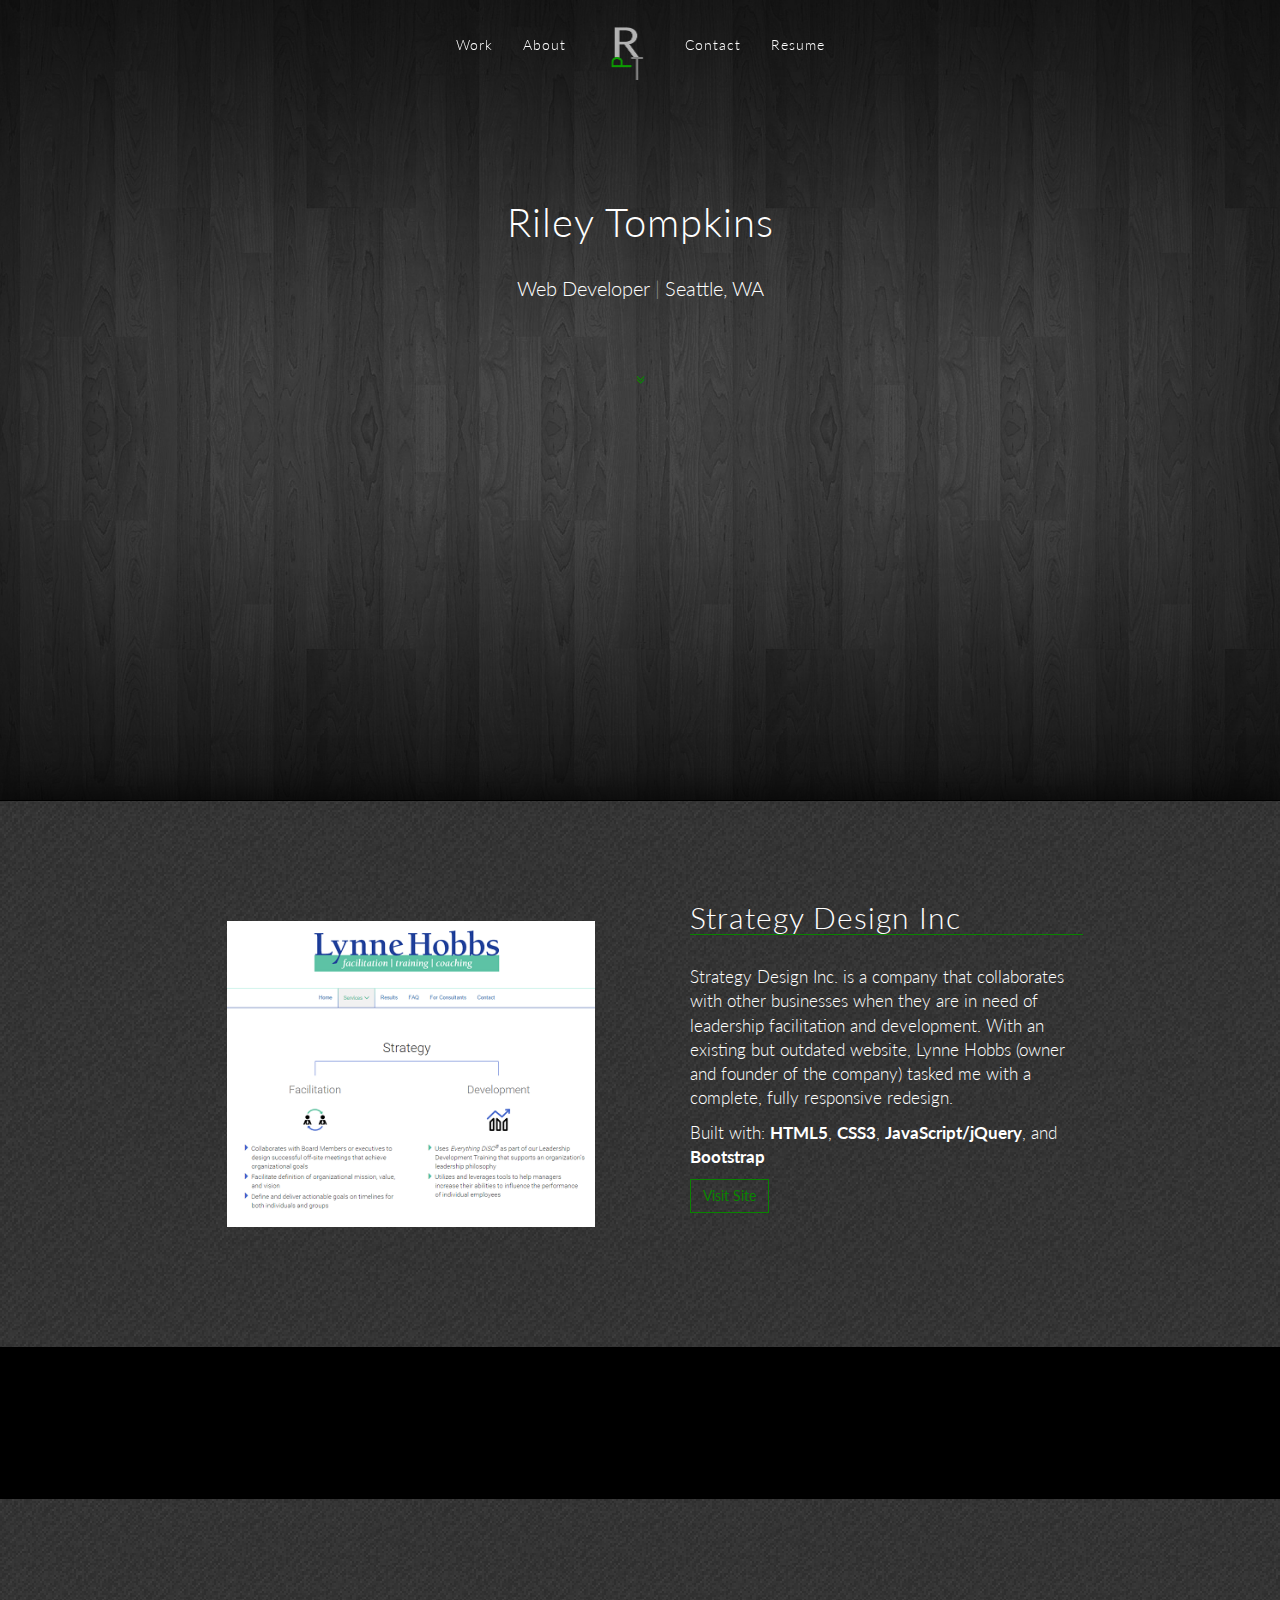
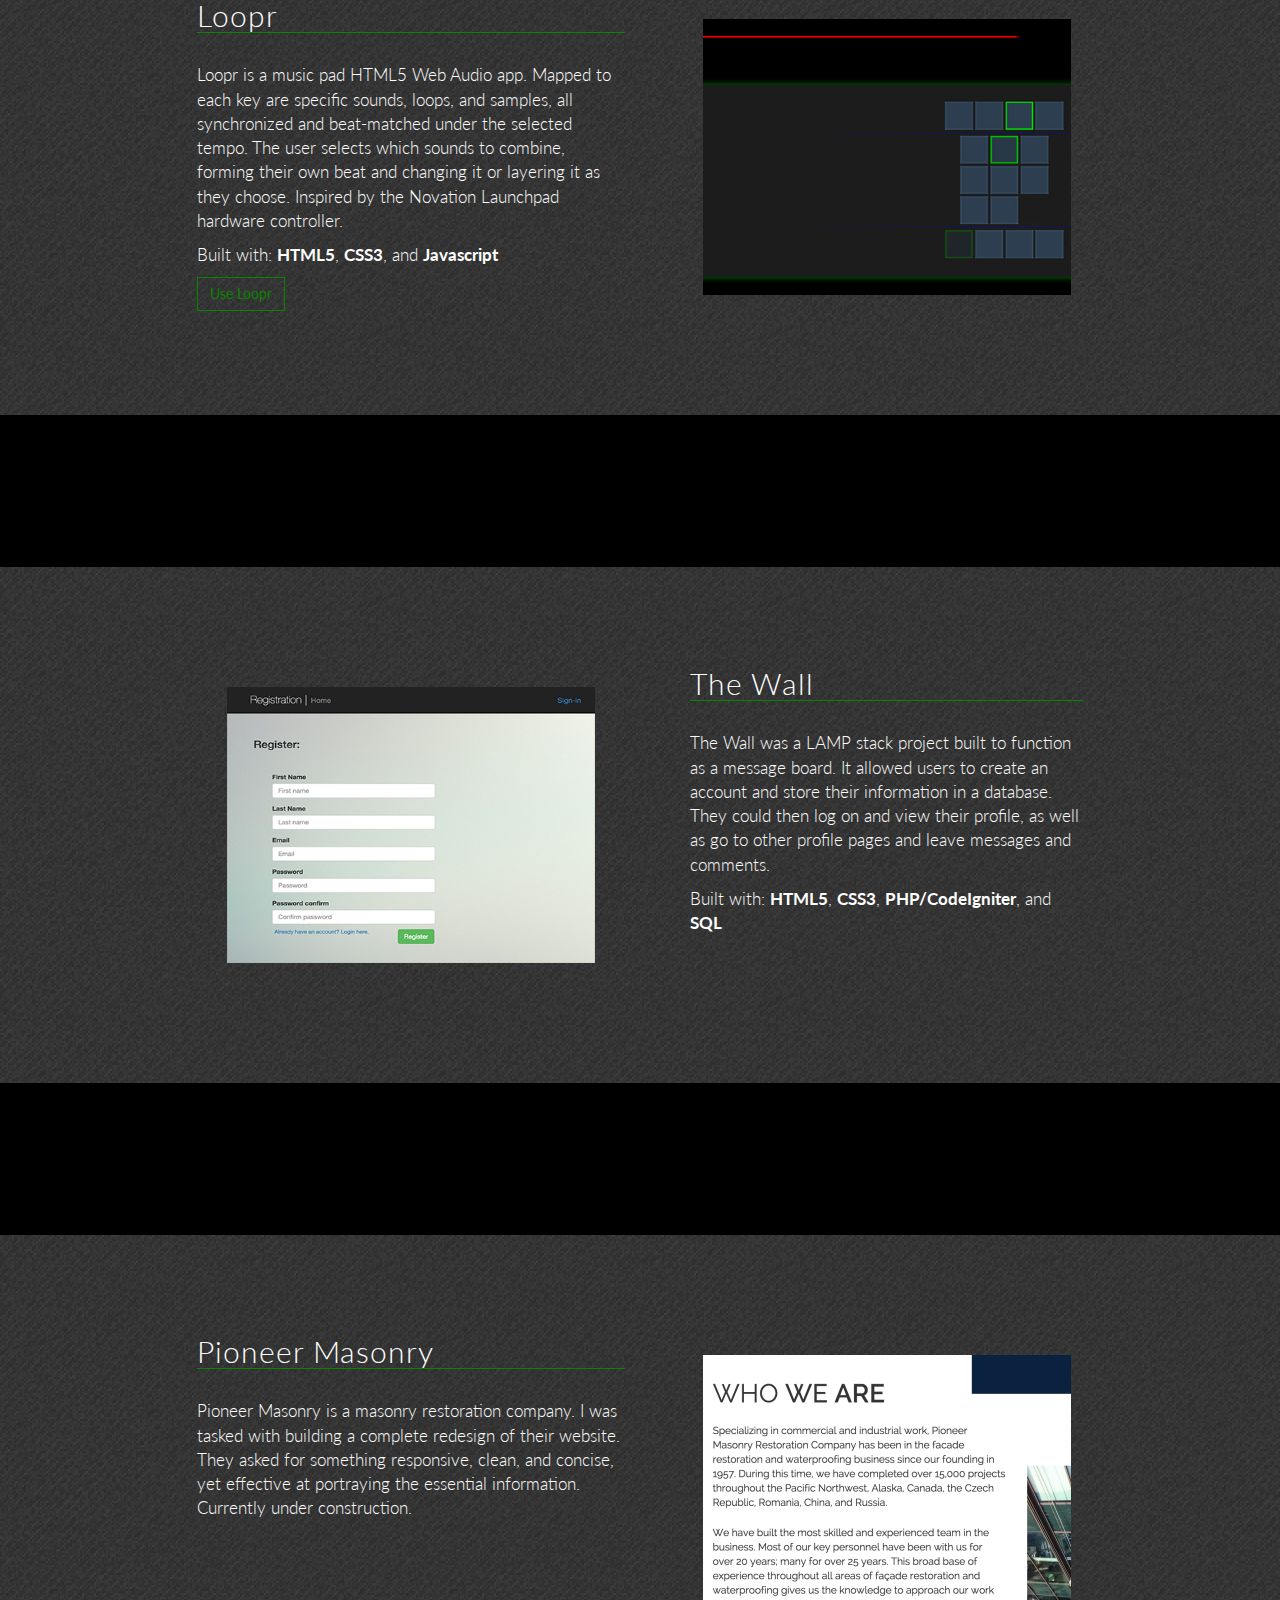
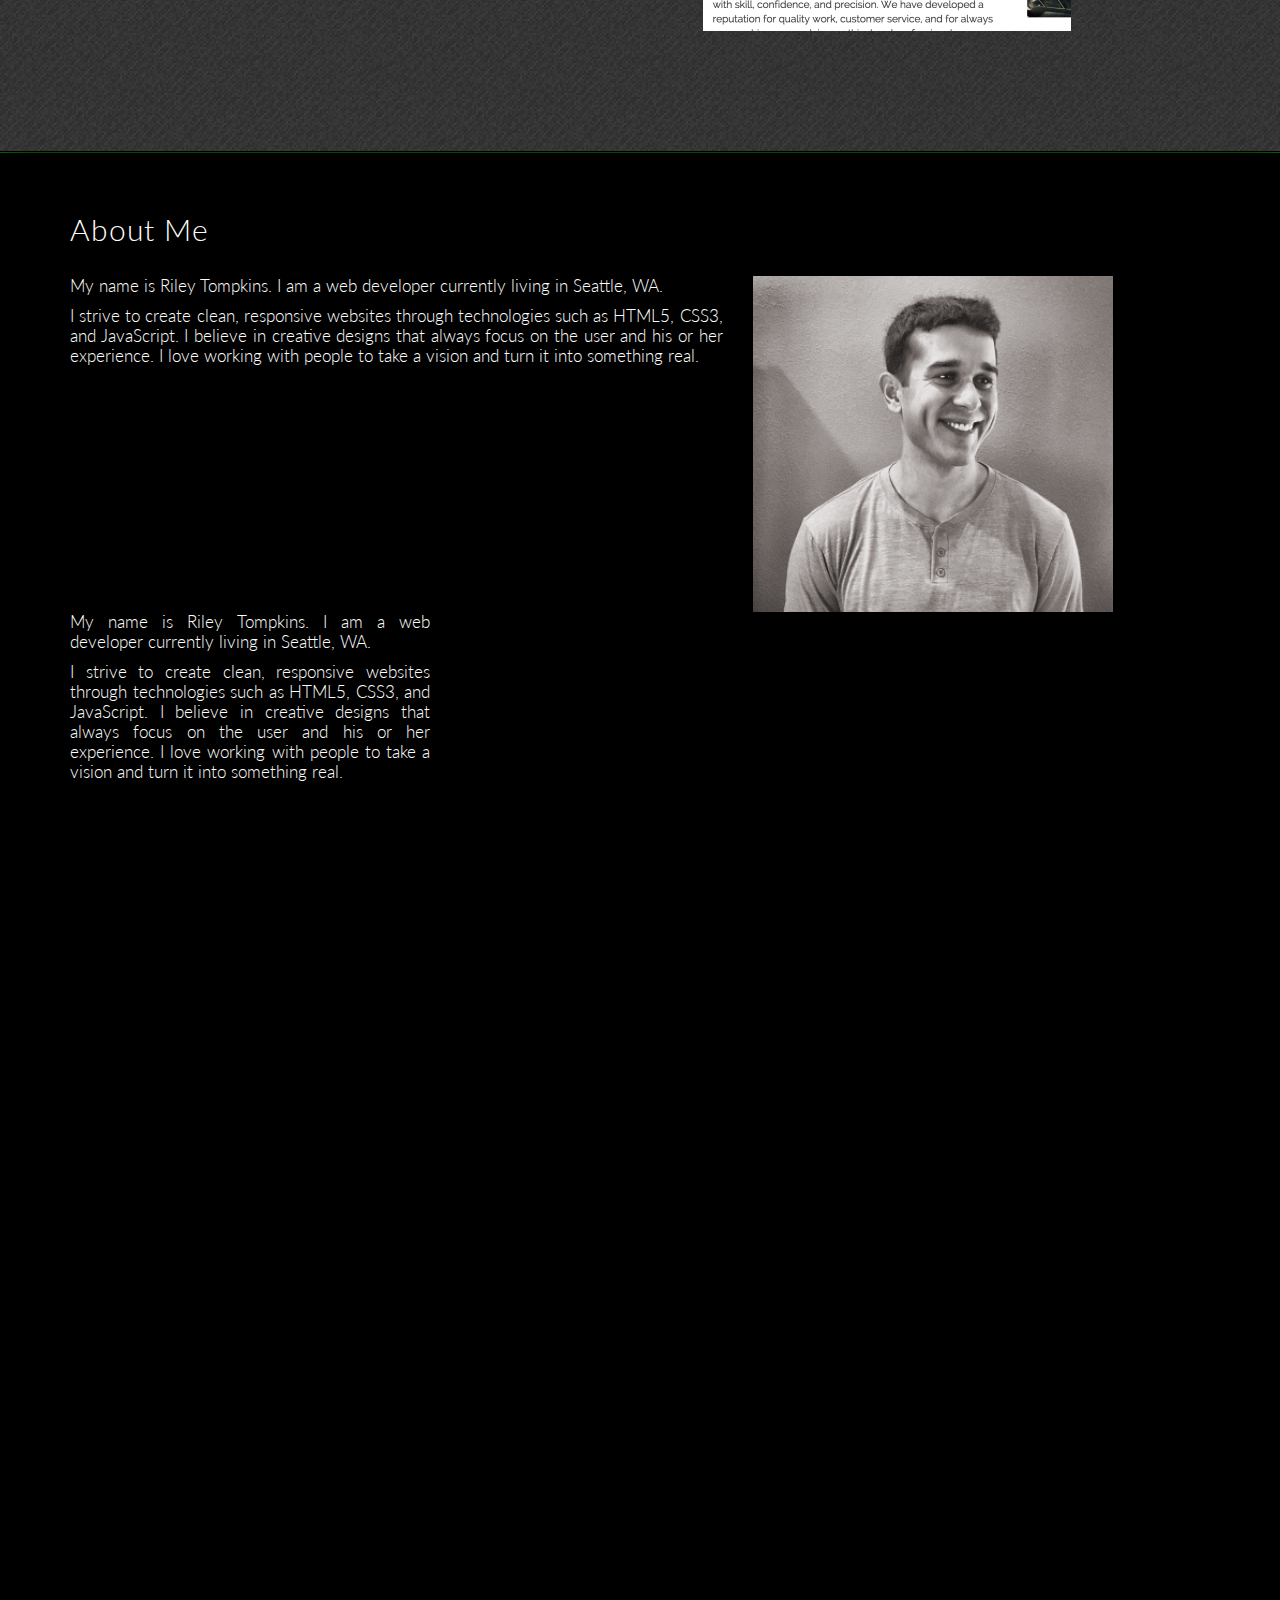
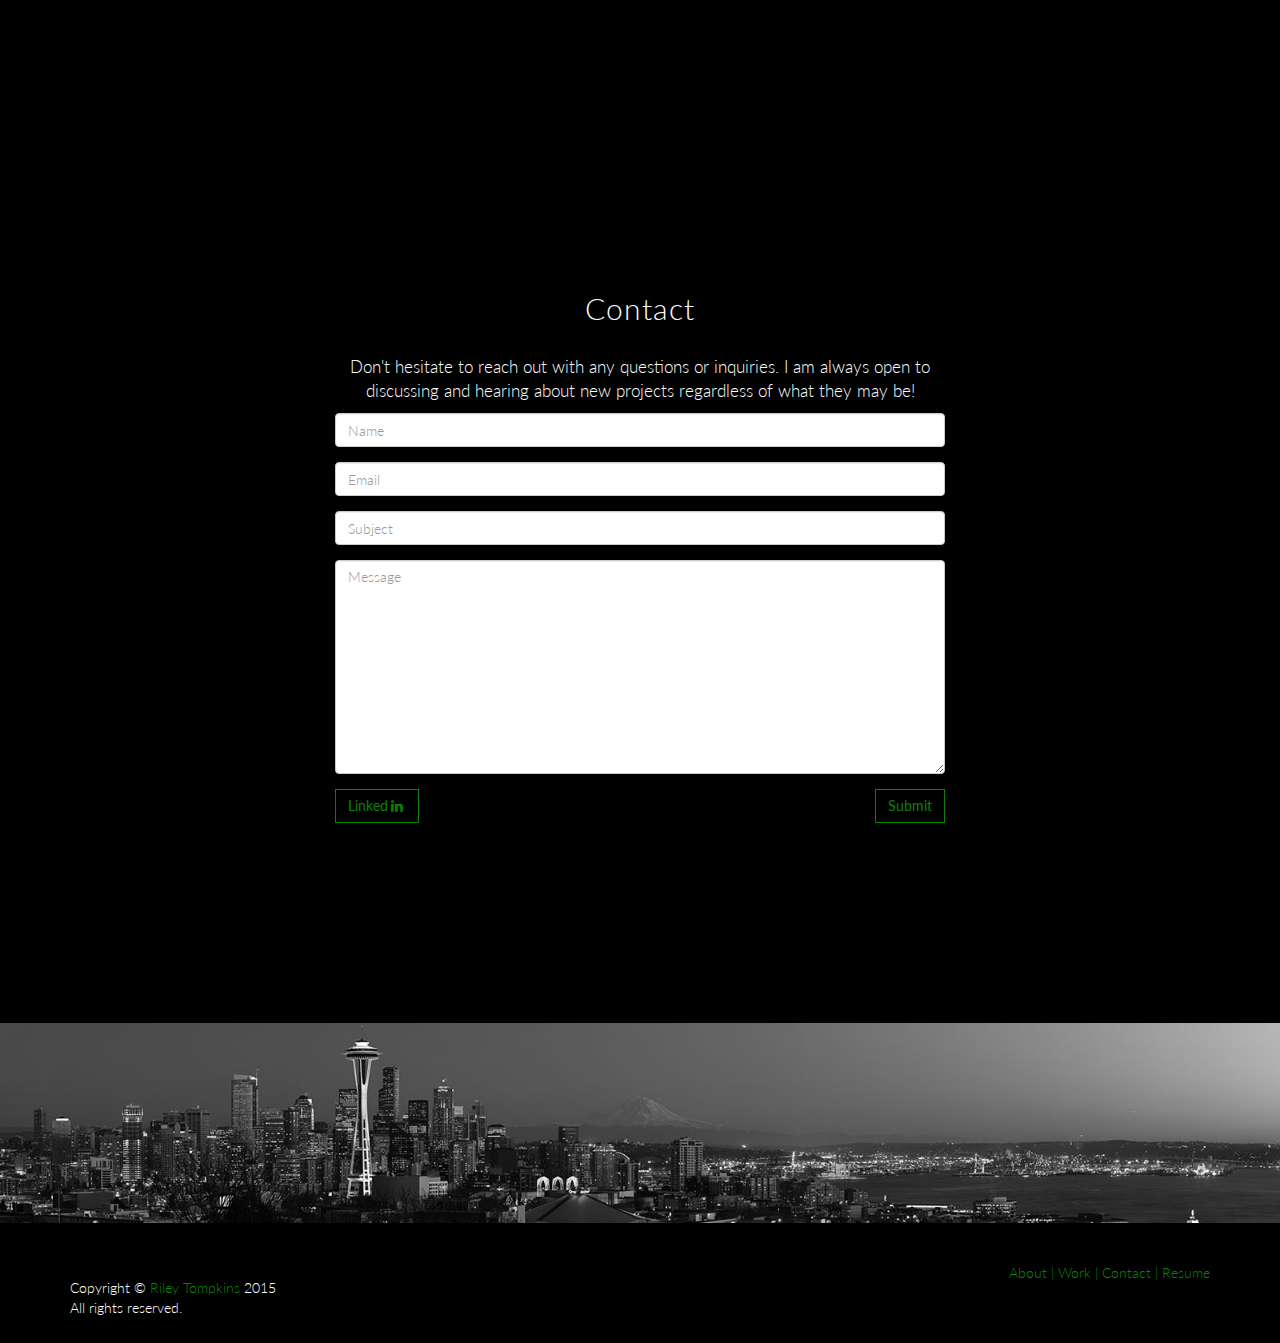
<file: index.html>
<!DOCTYPE html>
<html lang="en">
<head>
	<link href='https://fonts.googleapis.com/css?family=Lato:300,400' rel='stylesheet' type='text/css'>
	<link href='https://fonts.googleapis.com/css?family=Open+Sans+Condensed:300italic' rel='stylesheet' type='text/css'>
	<meta charset="utf-8">
	<meta http-equiv="X-UA-Compatible" content="IE=edge">
	<meta name="viewport" content="width=device-width, initial-scale=1">
	<meta name="description" content="Riley Tompkins is a freelance web designer and front end developer designing functional, responsive web sites and web applications.">
	<meta name="keywords" content="web, design, front-end, html, css, javascript, jquery, frontend, UX, bootstrap, freelance">
	<meta name="author" content="Riley Tompkins">
	<title>Riley Tompkins Portfolio</title>
	<link href="css/bootstrap.min.css" rel="stylesheet">
	<link href="css/style.css" rel="stylesheet">
	<link rel="icon" type="image/png" href="img/logo.png">
	<link href="font-awesome/css/font-awesome.min.css" rel="stylesheet" type="text/css">
	<!-- HTML5 Shim and Respond.js IE8 support of HTML5 elements and media queries -->
	<!-- WARNING: Respond.js doesn't work if you view the page via file:// -->
        <!--[if lt IE 9]>
            <script src="https://oss.maxcdn.com/libs/html5shiv/3.7.0/html5shiv.js"></script>
            <script src="https://oss.maxcdn.com/libs/respond.js/1.4.2/respond.min.js"></script>
            <![endif]-->

         </head>
         <body id="page-top" data-spy="scroll" data-target=".navbar-fixed-top">
         	<!--Navigation-->
         	<nav class="navbar navbar-custom navbar-fixed-top">
         		<div class="container">
         			<div class="navbar-header">
         				<button type="button" class="navbar-toggle" data-toggle="collapse" data-target=".navbar-main-collapse">
         					<i class="fa fa-bars"></i>
         				</button>
         				<a class="navbar-brand page-scroll" href="#page-top">
         					<img class='logo' src='img/logo.png' alt='logo' />
         				</a>
         			</div>
         			<div class="collapse navbar-collapse navbar-main-collapse">
         				<ul class="nav navbar-nav">
         					<li class="hidden">
         						<a href="#page-top"></a>
         					</li>
         					<li>
         						<a class="page-scroll" href="#work">Work</a>
         					</li>
         					<li>
         						<a class="page-scroll" href="#about">About</a>
         					</li>
         					<li>
         						<img class='logo' src='img/logo.png' alt='logo'/>
         					</li>
         					<li>
         						<a class="page-scroll" href="#contact">Contact</a>
         					</li>
         					<li>
         						<a target="_blank" href="RileyTompkinsResumeFE.pdf" title='Click to see my resume'>Resume</a>
         					</li>
         				</ul>
         			</div>
         		</div>
         	</nav>

         	<!--Header-->
         	<header class="intro">
             <div class="intro-body">
               <div class="container">
                 <div class="row">
                   <div class="col-md-8 col-md-offset-2">
                     <h1 class="brand-heading">Riley Tompkins</h1>
                     <p class="intro-text">Web Developer <span class='highlight'>|</span> Seattle, WA</p>
                     <a href="#work" class="btn btn-circle page-scroll">
                       <i class="fa fa-angle-double-down animated"></i>
                    </a>
                 </div>
              </div>
           </div>
        </div>
     </header>
     <!--Work Flaoter-->
     <div class='workTitle hide-mobile'>
       <h1>W</h1>
       <h1>O</h1>
       <h1>R</h1>
       <h1>K</h1>
    </div>
    <!--Portfolio-->
    <section id='work' class='wrapper'>
       <div class="container-fluid work">
         <div class="row projectRow">
            <div class="col-xs-12 col-sm-offset-1 col-sm-5">
             <h2 class='mobile'>Strategy Design Inc</h2>
             <a href='http://www.lynnehobbs.com'>
               <img src='img/lynnehobbs.png' class='stock-thumb center-block' alt='Loopr Audio Project'/>
            </a>
         </div>
         <div class="col-xs-12 col-sm-5 pad">
          <h2 class='hide-mobile'>Strategy Design Inc</h2>
          <p>Strategy Design Inc. is a company that collaborates with other businesses when they are in need of leadership facilitation and development. With an existing but outdated website, Lynne Hobbs (owner and founder of the company) tasked me with a complete, fully responsive redesign.</p>
          <p>Built with: <b>HTML5</b>, <b>CSS3</b>, <b>JavaScript/jQuery</b>, and <b>Bootstrap</b></p>
          <a target="_blank" href='http://www.lynnehobbs.com' class="btn btn-default">Visit Site</a>
       </div>
    </div>
 </div>
 <div class="break"></div>


 <div class="container-fluid work">
   <div class="row projectRow">
     <div class="col-xs-12 col-sm-offset-1 col-sm-5 hide-mobile">
       <h2>Loopr</h2>
       <p>Loopr is a music pad HTML5 Web Audio app. Mapped to each key are specific sounds, loops, and samples, all synchronized and beat-matched under the selected tempo. The user selects which sounds to combine, forming their own beat and changing it or layering it as they choose. Inspired by the Novation Launchpad hardware controller.</p>
       <p>Built with: <b>HTML5</b>, <b>CSS3</b>, and <b>Javascript</b></p>
       <a target="_blank" href='loopr.html' class="btn btn-default">Use Loopr</a>
    </div>
    <div class="col-xs-12 col-sm-5 pad">
       <h2 class='mobile'>Loopr</h2>
       <a href='loopr.html'>
         <img src='img/looprthumb.png' class='stock-thumb center-block img-right' alt='Loopr Audio Project'/>
      </a>
   </div>
   <div class="col-xs-12 col-sm-offset-1 col-sm-5 mobile">
    <p>Loopr is a music pad HTML5 Web Audio app. Mapped to each key are specific sounds, loops, and samples, all synchronized and beat-matched under the selected tempo. The user selects which sounds to combine, forming their own beat and changing it or layering it as they choose. Inspired by the Novation Launchpad hardware controller.</p>
    <p>Built with: <b>HTML5</b>, <b>CSS3</b>, and <b>Javascript</b></p>
    <a target="_blank" href='loopr.html' class="btn btn-default">Use Loopr</a>

 </div>
</div>
</div>

<div class="break"></div>

<div class="container-fluid work">
   <div class="row projectRow">
     <h2 class='mobile'>The Wall</h2>
     <div class="col-xs-12 col-sm-offset-1 col-sm-5">
       <a href='#'>
         <img src='img/dashboardthumb1.png' class='center-block stock-thumb' alt='Loopr Audio Project'/>
      </a>
   </div>
   <div class="col-xs-12 col-sm-5 pad">
    <h2 class='hide-mobile'>The Wall</h2>
    <p>The Wall was a LAMP stack project built to function as a message board. It allowed users to create an account and store their information in a database. They could then log on and view their profile, as well as go to other profile pages and leave messages and comments.</p>
    <p>Built with: <b>HTML5</b>, <b>CSS3</b>, <b>PHP/CodeIgniter</b>, and <b>SQL</b></p>
 </div>
</div>
</div>

<div class="break"></div>

<div class="container-fluid work">
   <div class="row projectRow">

     <div class="col-xs-12 col-sm-offset-1 col-sm-5 hide-mobile">
       <h2>Pioneer Masonry</h2>
       <p>Pioneer Masonry is a masonry restoration company. I was tasked with building a complete redesign of their website. They asked for something responsive, clean, and concise, yet effective at portraying the essential information. Currently under construction.</p>
    </div>
    <div class="col-xs-12 col-sm-5 pad">
       <h2 class='mobile'>Pioneer Masonry</h2>
       <a href='#'>
         <img src='img/pioneerthumb.png' class='center-block stock-thumb img-right' alt='Loopr Audio Project'/>
      </a>
   </div>
   <div class="col-xs-12 col-sm-offset-1 col-sm-5 mobile">

    <p>Pioneer Masonry is a masonry restoration company. I was tasked with building a complete redesign of their website. They asked for something responsive, clean, and concise, yet effective at portraying the essential information. Currently under construction.</p>
 </div>
</div>
</div>
</section>
<div id='about' class="bio">
   <div class="container">
      <div class='row'>
         <div class="col-xs-12">
            <h2>About Me</h2>
         </div>
      </div>
      <div class="row">
         <div class="col-xs-12 col-md-7">

            <div class='hide-tab'>
               <p>My name is Riley Tompkins. I am a web developer currently living in Seattle, WA.</p>
               <p>I strive to create clean, responsive websites through technologies such as HTML5, CSS3, and JavaScript. I believe in creative designs that always focus on the user and his or her experience. I love working with people to take a vision and turn it into something real.</p>
            </div>
         </div>
         <div class="col-xs-12 col-md-4">
            <a href='#'>
               <img src='img/rileypic-min.png' />
            </a>
         </div>
         <div class="col-xs-12 col-md-4 hide-md">
            <p>My name is Riley Tompkins. I am a web developer currently living in Seattle, WA.</p>
            <p>I strive to create clean, responsive websites through technologies such as HTML5, CSS3, and JavaScript. I believe in creative designs that always focus on the user and his or her experience. I love working with people to take a vision and turn it into something real.</p>
         </div>
      </div>
   </div>
</div>

<!-- Contact Section -->
<section id="contact" class="container-fluid">
 <div class="row contact">
   <div class='col-sm-6 col-sm-offset-3 text-center contact-info'>
     <h2>Contact </h2>
     <p>Don't hesitate to reach out with any questions or inquiries. I am always open to discussing and hearing about new projects regardless of what they may be!</p>
  </div>
  <div class='col-xs-8 col-xs-offset-2 col-sm-6 col-sm-offset-3 text-center'>
     <form action='email.php' method='post' name='contact_form'>
       <div class="form-group">
         <input type="text" name='name' class="form-control" placeholder="Name" required>
      </div>
      <div class="form-group">
         <input type="email" name='email' class="form-control" placeholder="Email" required>
      </div>
      <div class="form-group">
         <input type="text" name='subject' class="form-control" placeholder="Subject" required>
      </div>
      <div class="form-group">
         <textarea rows='10' name='message' class="form-control" placeholder="Message" required></textarea>
      </div>
      <a href="https://www.linkedin.com/in/rptompkins" target="_blank" class="linked-btn btn btn-default pull-left">Linked<i class="fa fa-linkedin fa-fw"></i> <span class="network-name"></span></a>
      <input type='submit' value='Submit' name='submit' class='btn btn-default pull-right'>
   </form>
</div>    
</div>
</section>
<!-- Download Section -->
<section id="seattle-background" class="text-center">
 <div class="skyline">
 </div>
</section>
<!-- Footer -->
<footer>
 <div class="container">
   <div class='row'>
     <div class='.footer col-xs-6'>
       <p>Copyright &copy; <a href="https://www.linkedin.com/in/rptompkins" target="_blank">Riley Tompkins</a> 2015</p>
       <p>All rights reserved.</p>
    </div>
    <div class='donk col-xs-6'>
       <ul class="pull-right">                   
         <li>
           <a class="page-scroll" href="#about">About <span class='hide-mobile'>|</span></a>
        </li>
        <li>
           <a class="page-scroll" href="#work">Work <span class='hide-mobile'>|</span></a>
        </li>                 
        <li>
           <a class="page-scroll" href="#contact">Contact <span class='hide-mobile'>|</span></a>
        </li>
        <li>
           <a class="page-scroll" href="#">Resume</a>
        </li>
     </ul>
  </div>
</div>
</div>
</footer>
</div>

<script src="js/jquery.js"></script>
<script src="js/bootstrap.min.js"></script>
<script src="js/jquery.easing.min.js"></script>
<script src="js/main.js"></script>
<script>
  (function(i,s,o,g,r,a,m){i['GoogleAnalyticsObject']=r;i[r]=i[r]||function(){
    (i[r].q=i[r].q||[]).push(arguments)},i[r].l=1*new Date();a=s.createElement(o),
    m=s.getElementsByTagName(o)[0];a.async=1;a.src=g;m.parentNode.insertBefore(a,m)
 })(window,document,'script','//www.google-analytics.com/analytics.js','ga');

 ga('create', 'UA-68175276-1', 'auto');
 ga('send', 'pageview');

</script>
</body>
</html>
</file>
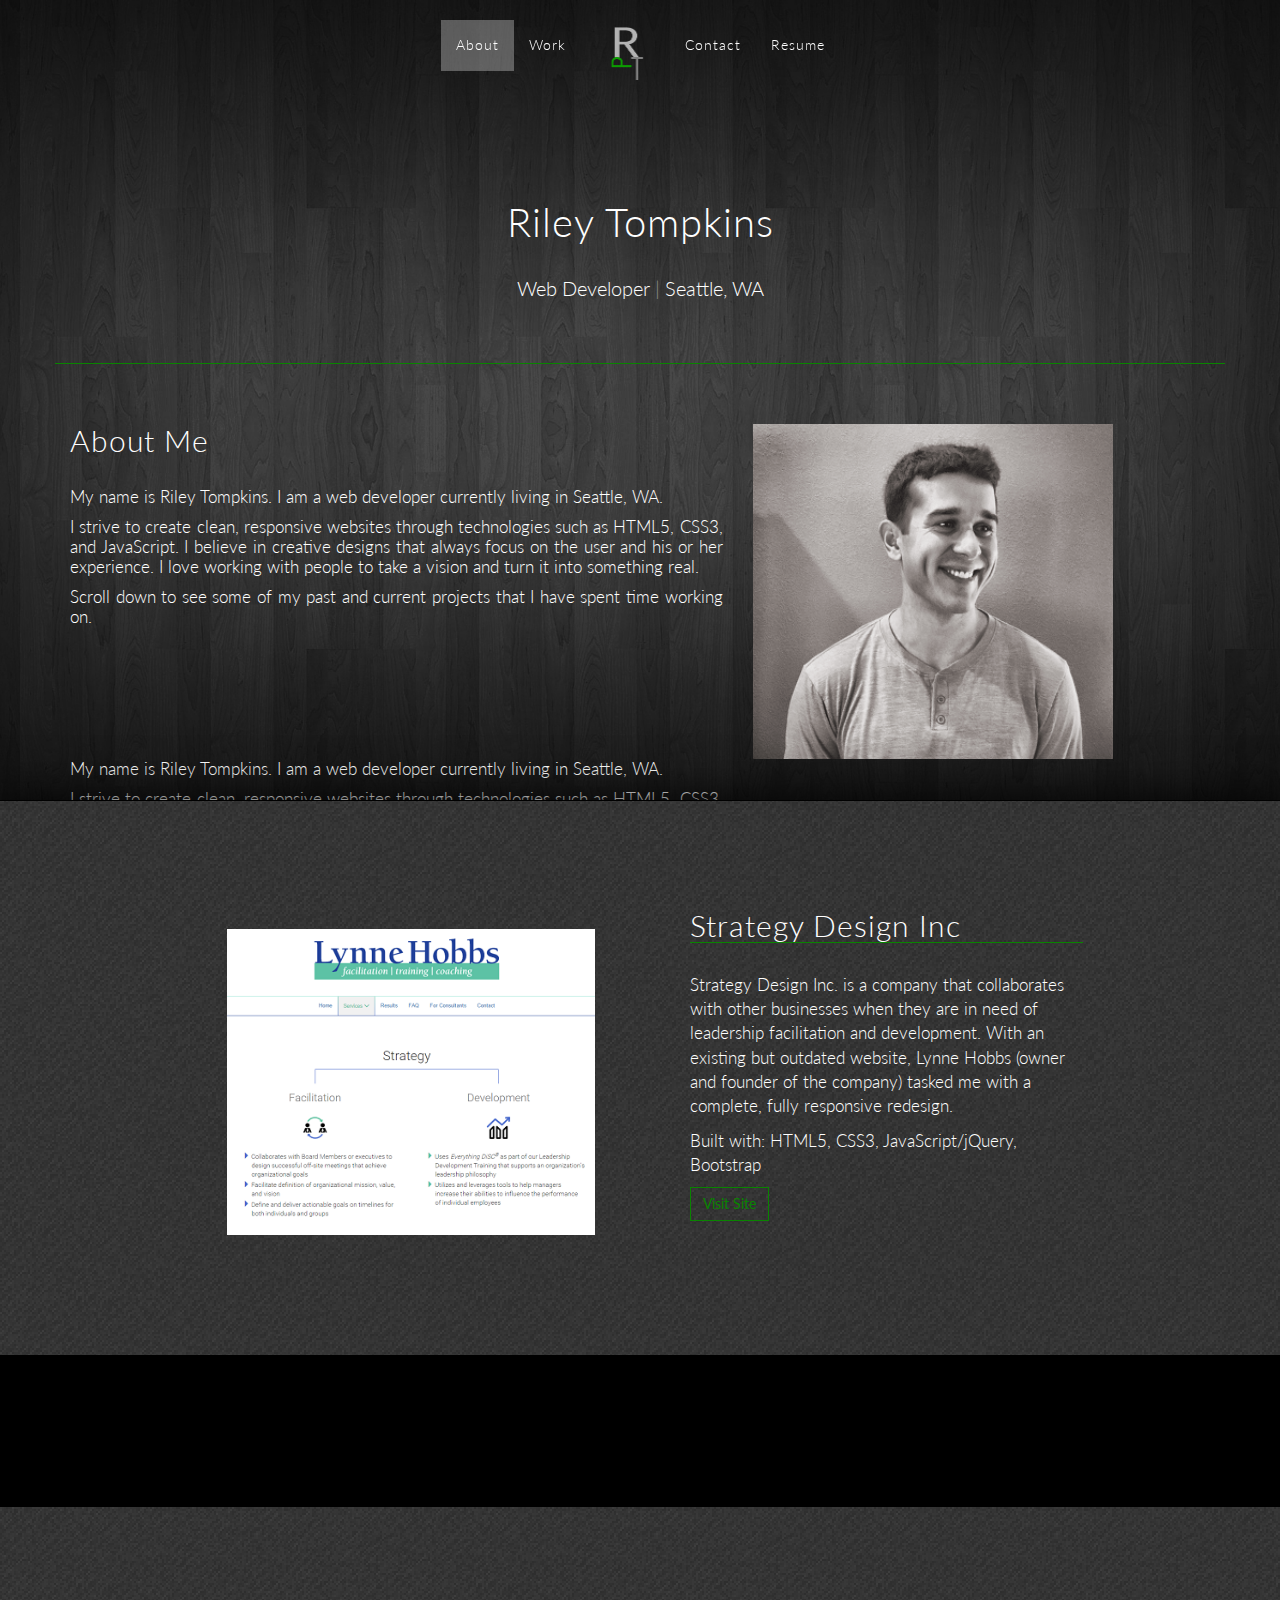
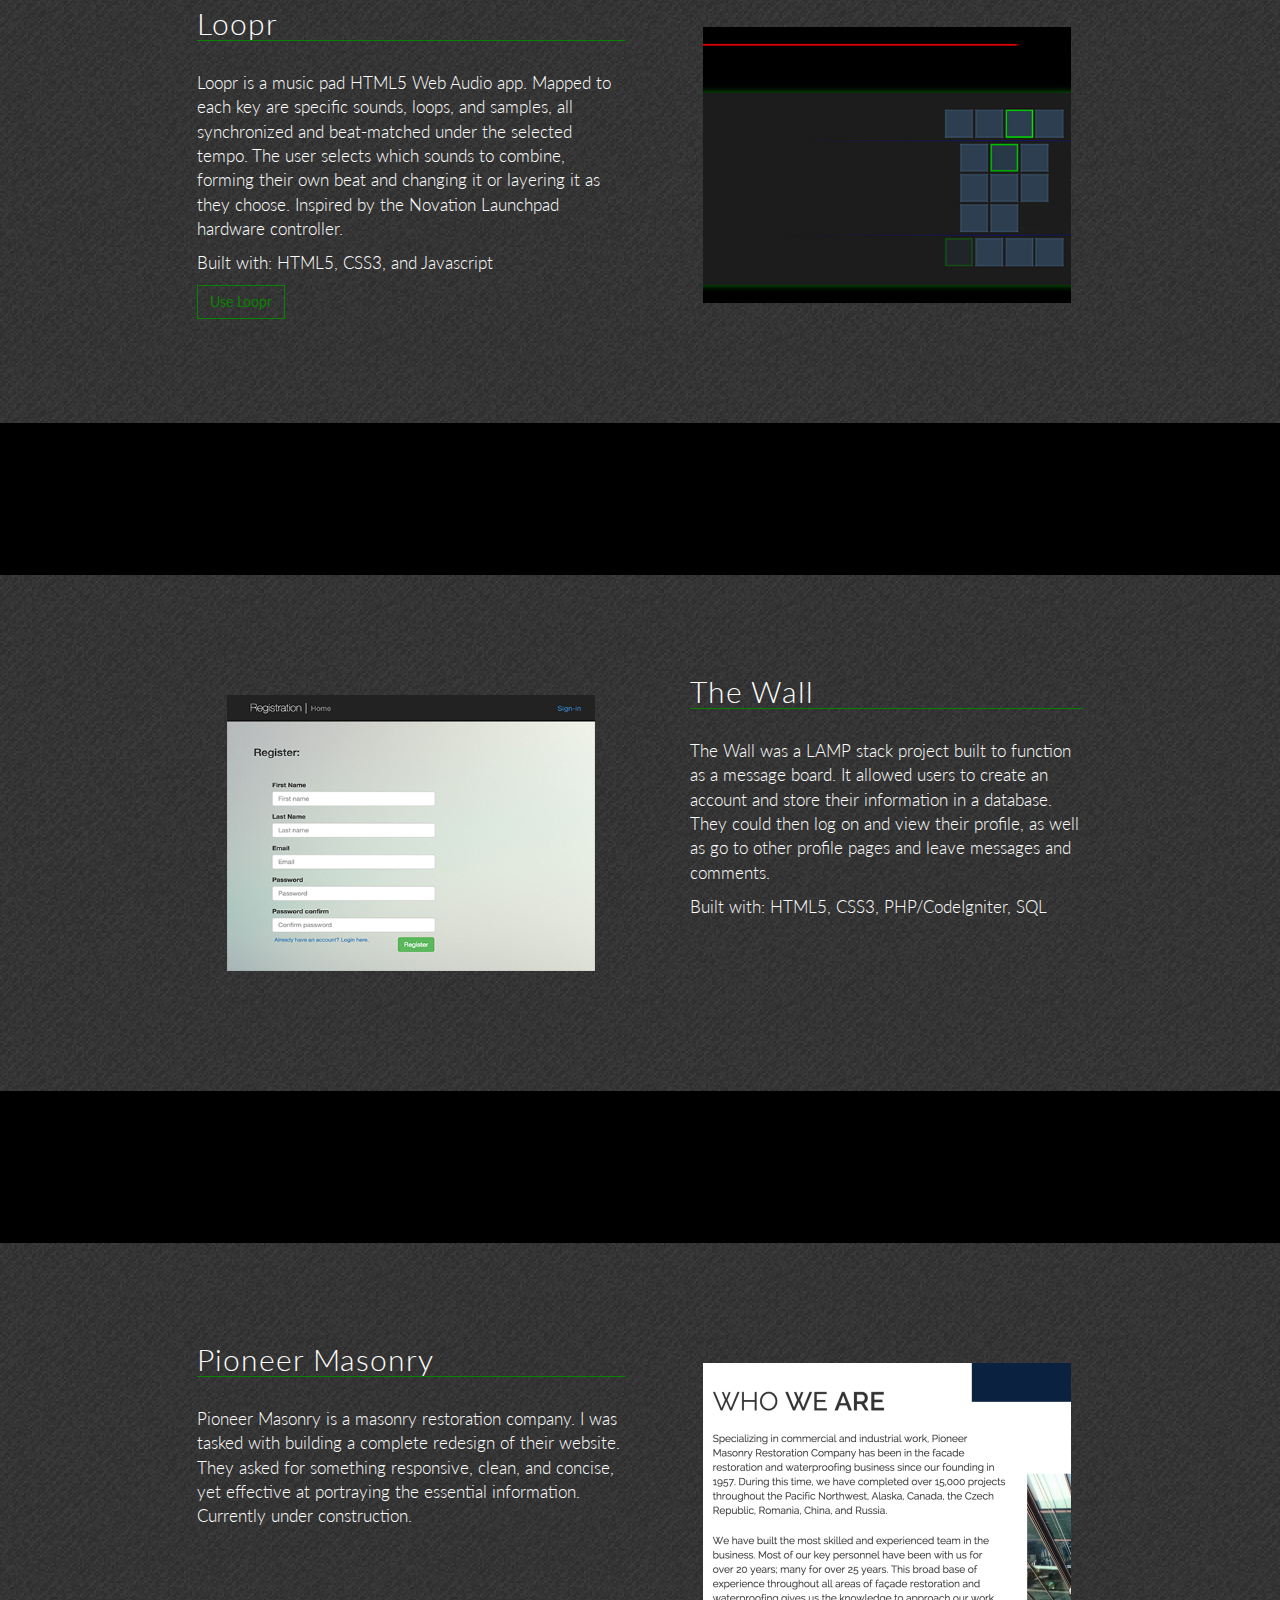
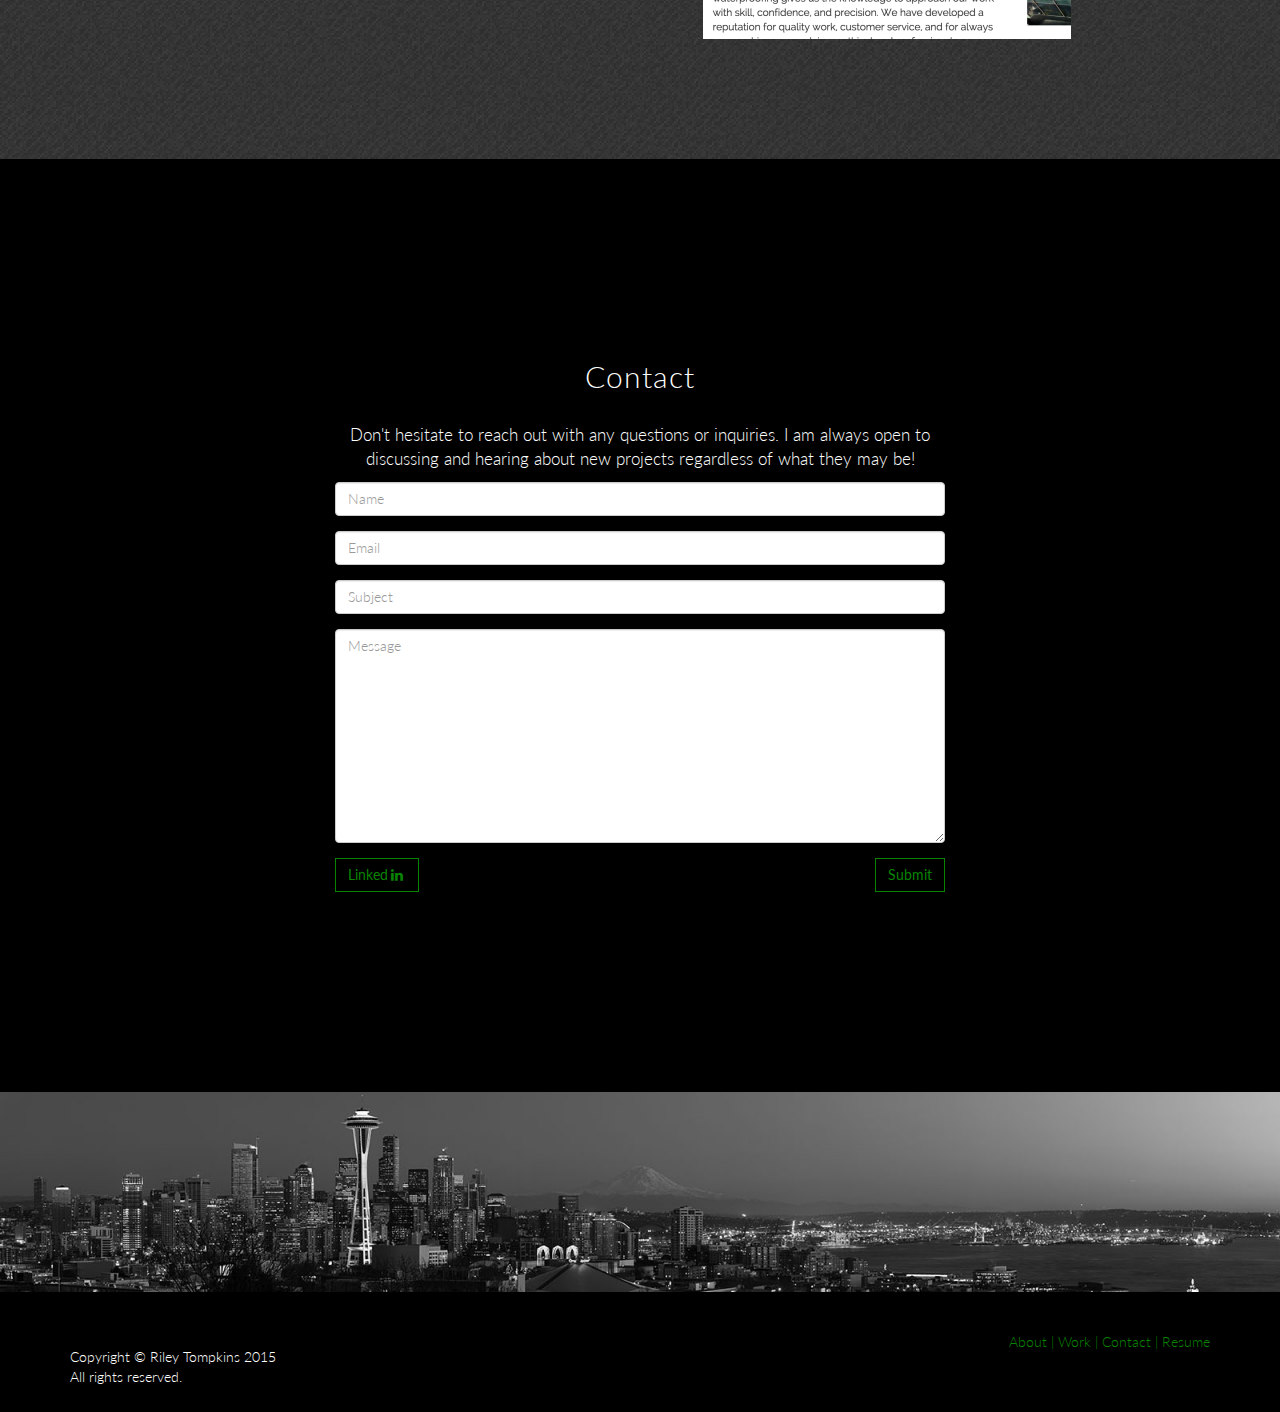
<file: index2.html>
<!DOCTYPE html>
<html lang="en">
<head>
   <link href='https://fonts.googleapis.com/css?family=Lato:300,400' rel='stylesheet' type='text/css'>
   <link href='https://fonts.googleapis.com/css?family=Open+Sans+Condensed:300italic' rel='stylesheet' type='text/css'>
   <meta charset="utf-8">
   <meta http-equiv="X-UA-Compatible" content="IE=edge">
   <meta name="viewport" content="width=device-width, initial-scale=1">
   <meta name="description" content="Riley Tompkins is a freelance web designer and front end developer designing functional, responsive web sites and web applications.">
   <meta name="keywords" content="web, design, front-end, html, css, javascript, jquery, frontend, UX, bootstrap, freelance">
   <meta name="author" content="Riley Tompkins">
   <title>Riley Tompkins Portfolio</title>
   <link href="css/bootstrap.min.css" rel="stylesheet">
   <link href="css/style.css" rel="stylesheet">
   <link rel="icon" type="image/png" href="img/logo.png">
   <link href="font-awesome/css/font-awesome.min.css" rel="stylesheet" type="text/css">
   <!-- HTML5 Shim and Respond.js IE8 support of HTML5 elements and media queries -->
   <!-- WARNING: Respond.js doesn't work if you view the page via file:// -->
        <!--[if lt IE 9]>
            <script src="https://oss.maxcdn.com/libs/html5shiv/3.7.0/html5shiv.js"></script>
            <script src="https://oss.maxcdn.com/libs/respond.js/1.4.2/respond.min.js"></script>
            <![endif]-->

         </head>
         <body id="page-top" data-spy="scroll" data-target=".navbar-fixed-top">
            <!--Navigation-->
            <nav class="navbar navbar-custom navbar-fixed-top">
               <div class="container">
                  <div class="navbar-header">
                     <button type="button" class="navbar-toggle" data-toggle="collapse" data-target=".navbar-main-collapse">
                        <i class="fa fa-bars"></i>
                     </button>
                     <a class="navbar-brand page-scroll" href="#page-top">
                        <img class='logo' src='img/logo.png' alt='logo' />
                     </a>
                  </div>
                  <div class="collapse navbar-collapse navbar-main-collapse">
                     <ul class="nav navbar-nav">
                        <li class="hidden">
                           <a href="#page-top"></a>
                        </li>
                        <li>
                           <a class="page-scroll" href="#about">About</a>
                        </li>
                        <li>
                           <a class="page-scroll" href="#work">Work</a>
                        </li>
                        <li>
                           <img class='logo' src='img/logo.png' alt='logo'/>
                        </li>
                        <li>
                           <a class="page-scroll" href="#contact">Contact</a>
                        </li>
                        <li>
                           <a target="_blank" href="RileyTompkinsResumeFE.pdf" title='Click to see my resume'>Resume</a>
                        </li>
                     </ul>
                  </div>
               </div>
            </nav>

            <!--Header-->
            <section id='about' class="intro">
               <div class="intro-body">
                  <div class="container">
                     <div class="row">
                        <div class="col-sm-8 col-sm-offset-2">
                           <h1 class="brand-heading">Riley Tompkins</h1>
                           <p class="intro-text">Web Developer <span class='highlight'>|</span> Seattle, WA</p>
                        </div>
                     </div>
                     <div class='row bio'>
                        <div class="col-xs-12 col-md-7">
                           <h2>About Me</h2>
                           <div class='hide-tab'>
                           <p>My name is Riley Tompkins. I am a web developer currently living in Seattle, WA.</p>
                           <p>I strive to create clean, responsive websites through technologies such as HTML5, CSS3, and JavaScript. I believe in creative designs that always focus on the user and his or her experience. I love working with people to take a vision and turn it into something real.</p>
                           <p>Scroll down to see some of my past and current projects that I have spent time working on.</p>
                        </div>
                     </div>
                        <div class="col-xs-12 col-md-4">
                           <a href='#'>
                              <img class='hide-mobile' src='img/rileypic-min.png' />
                           </a>
                        </div>
                           <div class="col-xs-12 col-md-7 hide-md">
                           <p>My name is Riley Tompkins. I am a web developer currently living in Seattle, WA.</p>
                           <p>I strive to create clean, responsive websites through technologies such as HTML5, CSS3, and JavaScript. I believe in creative designs that always focus on the user and his or her experience. I love working with people to take a vision and turn it into something real.</p>
                           <p>Scroll down to see some of my past and current projects that I have spent time working on.</p>
                        </div>
                        </div>
                     </div>
                  </div>
               </div>
            </section>



            <!--Work Flaoter-->
            <div class='workTitle hide-mobile'>
               <h1>W</h1>
               <h1>O</h1>
               <h1>R</h1>
               <h1>K</h1>
            </div>



            <!--Portfolio-->
            <section id='work' class='wrapper'>
               <div class="container-fluid work">
                  <div class="row projectRow">
                  <div class="col-xs-12 col-sm-offset-1 col-sm-5">
                        <h2 class='mobile'>Strategy Design Inc</h2>
                        <a href='#'>
                           <img src='img/lynnehobbs.png' class='stock-thumb center-block' alt='Loopr Audio Project'/>
                        </a>
                     </div>
                     <div class="col-xs-12 col-sm-5 pad">
                        <h2 class='hide-mobile'>Strategy Design Inc</h2>
                        <p>Strategy Design Inc. is a company that collaborates with other businesses when they are in need of leadership facilitation and development. With an existing but outdated website, Lynne Hobbs (owner and founder of the company) tasked me with a complete, fully responsive redesign.</p>
                        <p>Built with: HTML5, CSS3, JavaScript/jQuery, Bootstrap</p>
                        <a target="_blank" href='http://www.lynnehobbs.com' class="btn btn-default">Visit Site</a>
                     </div>
                  </div>
               </div>
               <div class="break"></div>


               <div class="container-fluid work">
                  <div class="row projectRow">
                     <div class="col-xs-12 col-sm-offset-1 col-sm-5 hide-mobile">
                        <h2>Loopr</h2>
                        <p>Loopr is a music pad HTML5 Web Audio app. Mapped to each key are specific sounds, loops, and samples, all synchronized and beat-matched under the selected tempo. The user selects which sounds to combine, forming their own beat and changing it or layering it as they choose. Inspired by the Novation Launchpad hardware controller.</p>
                        <p>Built with: HTML5, CSS3, and Javascript</p>
                        <a target="_blank" href='loopr.html' class="btn btn-default">Use Loopr</a>
                     </div>
                     <div class="col-xs-12 col-sm-5 pad">
                        <h2 class='mobile'>Loopr</h2>
                        <a href='#'>
                           <img src='img/looprthumb.png' class='stock-thumb center-block' alt='Loopr Audio Project'/>
                        </a>
                     </div>
                     <div class="col-xs-12 col-sm-offset-1 col-sm-5 mobile">
                        <p>Loopr is a music pad HTML5 Web Audio app. Mapped to each key are specific sounds, loops, and samples, all synchronized and beat-matched under the selected tempo. The user selects which sounds to combine, forming their own beat and changing it or layering it as they choose. Inspired by the Novation Launchpad hardware controller.</p>
                        <p>Built with: HTML5, CSS3, and Javascript</p>
                        <a target="_blank" href='loopr.html' class="btn btn-default">Use Loopr</a>

                     </div>
                  </div>
               </div>

               <div class="break"></div>

               <div class="container-fluid work">
                  <div class="row projectRow">
                     <h2 class='mobile'>The Wall</h2>
                     <div class="col-xs-12 col-sm-offset-1 col-sm-5">
                        <a href='#'>
                           <img src='img/dashboardthumb1.png' class='center-block stock-thumb' alt='Loopr Audio Project'/>
                        </a>
                     </div>
                     <div class="col-xs-12 col-sm-5 pad">
                        <h2 class='hide-mobile'>The Wall</h2>
                        <p>The Wall was a LAMP stack project built to function as a message board. It allowed users to create an account and store their information in a database. They could then log on and view their profile, as well as go to other profile pages and leave messages and comments.</p>
                        <p>Built with: HTML5, CSS3, PHP/CodeIgniter, SQL</p>
                     </div>
                  </div>
               </div>

               <div class="break"></div>

               <div class="container-fluid work">
                  <div class="row projectRow">

                     <div class="col-xs-12 col-sm-offset-1 col-sm-5 hide-mobile">
                        <h2>Pioneer Masonry</h2>
                        <p>Pioneer Masonry is a masonry restoration company. I was tasked with building a complete redesign of their website. They asked for something responsive, clean, and concise, yet effective at portraying the essential information. Currently under construction.</p>
                     </div>
                     <div class="col-xs-12 col-sm-5 pad">
                        <h2 class='mobile'>Pioneer Masonry</h2>
                        <a href='#'>
                           <img src='img/pioneerthumb.png' class='center-block stock-thumb' alt='Loopr Audio Project'/>
                        </a>
                     </div>
                     <div class="col-xs-12 col-sm-offset-1 col-sm-5 mobile">

                        <p>Pioneer Masonry is a masonry restoration company. I was tasked with building a complete redesign of their website. They asked for something responsive, clean, and concise, yet effective at portraying the essential information. Currently under construction.</p>
                     </div>
                  </div>
               </div>
            </section>

            <!-- Contact Section -->
            <section id="contact" class="container-fluid">
               <div class="row contact">
                  <div class='col-sm-6 col-sm-offset-3 text-center contact-info'>
                     <h2>Contact </h2>
                     <p>Don't hesitate to reach out with any questions or inquiries. I am always open to discussing and hearing about new projects regardless of what they may be!</p>
                  </div>
                  <div class='col-xs-8 col-xs-offset-2 col-sm-6 col-sm-offset-3 text-center'>
                     <form action='email.php' method='post' name='contact_form'>
                        <div class="form-group">
                           <input type="text" name='name' class="form-control" placeholder="Name" required>
                        </div>
                        <div class="form-group">
                           <input type="email" name='email' class="form-control" placeholder="Email" required>
                        </div>
                        <div class="form-group">
                           <input type="text" name='subject' class="form-control" placeholder="Subject" required>
                        </div>
                        <div class="form-group">
                           <textarea rows='10' name='message' class="form-control" placeholder="Message" required></textarea>
                        </div>
                        <a href="https://www.linkedin.com/in/rptompkins" target="blank" class="linked-btn btn btn-default pull-left">Linked<i class="fa fa-linkedin fa-fw"></i> <span class="network-name"></span></a>
                        <input type='submit' value='Submit' name='submit' class='btn btn-default pull-right'>
                     </form>
                  </div>    
               </div>
            </section>
            <!-- Download Section -->
            <section id="seattle-background" class="text-center">
               <div class="skyline">
               </div>
            </section>
            <!-- Footer -->
            <footer>
               <div class="container">
                  <div class='row'>
                     <div class='.footer col-xs-6'>
                        <p>Copyright &copy; Riley Tompkins 2015</p>
                        <p>All rights reserved.</p>
                     </div>
                     <div class='donk col-xs-6'>
                        <ul class="pull-right">                   
                           <li>
                              <a class="page-scroll" href="#about">About <span class='hide-mobile'>|</span></a>
                           </li>
                           <li>
                              <a class="page-scroll" href="#work">Work <span class='hide-mobile'>|</span></a>
                           </li>                 
                           <li>
                              <a class="page-scroll" href="#contact">Contact <span class='hide-mobile'>|</span></a>
                           </li>
                           <li>
                              <a class="page-scroll" href="#">Resume</a>
                           </li>
                        </ul>
                     </div>
                  </div>
               </div>
            </footer>
         </div>

         <script src="js/jquery.js"></script>
         <script src="js/bootstrap.min.js"></script>
         <script src="js/jquery.easing.min.js"></script>
         <script src="js/main.js"></script>
         <script>
            (function(i,s,o,g,r,a,m){i['GoogleAnalyticsObject']=r;i[r]=i[r]||function(){
               (i[r].q=i[r].q||[]).push(arguments)},i[r].l=1*new Date();a=s.createElement(o),
               m=s.getElementsByTagName(o)[0];a.async=1;a.src=g;m.parentNode.insertBefore(a,m)
            })(window,document,'script','//www.google-analytics.com/analytics.js','ga');

            ga('create', 'UA-68175276-1', 'auto');
            ga('send', 'pageview');

         </script>
      </body>
      </html>
</file>
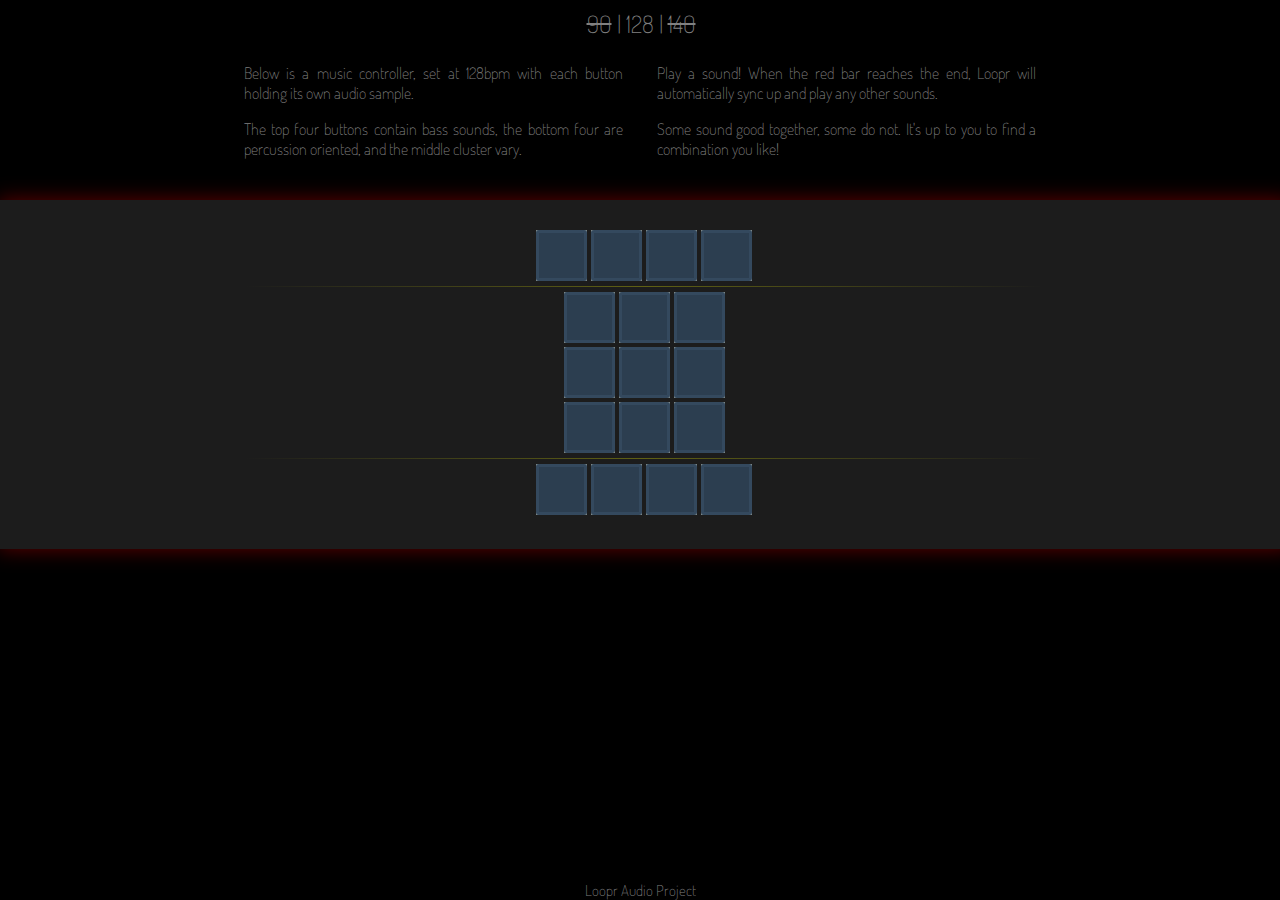
<file: loopr.html>
<!DOCTYPE html>
<html lang="en">
    <head>  
        <link rel="stylesheet" type="text/css" href="css/looprstyle.css">
        <link href='http://fonts.googleapis.com/css?family=Dosis' rel='stylesheet' type='text/css'>
        <meta charset="utf-8">
        <title>Loopr</title>
        <meta http-equiv="X-UA-Compatible" content="IE=edge">
        <meta name="viewport" content="width=device-width, user-scalable=no">
        <meta name="description" content="Loopr is a web audio project simulating that of a music controller. Sound clips are assigned to each button. They are synced to a matching tempo and can be used to create loops and beats of varying sounds and style.">
        <meta name="author" content="Riley Tompkins, Justin Kim">
        <meta name="keywords" content="music, controller, launchpad, beats, grid">
        <script src="js/jquery.min.js"></script>   
        <script>
          (function(i,s,o,g,r,a,m){i['GoogleAnalyticsObject']=r;i[r]=i[r]||function(){
          (i[r].q=i[r].q||[]).push(arguments)},i[r].l=1*new Date();a=s.createElement(o),
          m=s.getElementsByTagName(o)[0];a.async=1;a.src=g;m.parentNode.insertBefore(a,m)
          })(window,document,'script','//www.google-analytics.com/analytics.js','ga');

          ga('create', 'UA-68175276-1', 'auto');
          ga('send', 'pageview');

        </script>
    </head>
<body>
<div id="loader">
    <p>Loading samples...</p>
</div>
    <div class='background'>
        <p>
            <a href='#' class='coming'><span class='coming-soon-left'>COMING SOON </span><span class='strikethrough'>90</span></a> | 
            <a class='tempo' href='loopr.html'>128</a> | 
            <a href='#' class='coming'><span class='strikethrough'>140</span><span class='coming-soon-right'>COMING SOON </span></a>
        </p>
         <div class="container">
        <div class="description1">
        <p>Below is a music controller, set at 128bpm with each button holding its own audio sample.</p>
        <p>The top four buttons contain bass sounds, the bottom four are percussion oriented, and the middle cluster vary.</p>
        </div>
        <div class="description2">
            <p>Play a sound! When the red bar reaches the end, Loopr will automatically sync up and play any other sounds.</p>
        <p>Some sound good together, some do not. It's up to you to find a combination you like!</p>
        </div>
        </div>
        <canvas id="beat-bar"></canvas>
        <div class='backgroundlayer'>
            <div id="sp" class="button-group-navigation" target="_blank">
                <div class="bass">
                    <span id="pad1" data-sound="sounds/Bassline2.mp3"><li><a class="btn" href="#"></a></li></span>
                    <span id="pad1" data-sound="sounds/VFX2Bass1128BPMcopy.mp3"><li><a class="btn" href="#"></a></li></span>
                    <span id="pad1" data-sound="sounds/VEH2SpecialSounds-28copy.mp3"><li><a class="btn" href="#"></a></li></span>
                    <span id="pad1" data-sound="sounds/VFX2Bass3128BPMcopy.mp3"><li><a class="btn" href="#"></a></li></span>
                </div>
                <div class='loops'>
                    <hr>
                    <span id="pad2" data-sound="sounds/VEH2SpecialSounds-13copy.mp3"><li><a class="btn" href="#"></a></li></span>
                    <span id="pad3" data-sound="sounds/VEH2SpecialSounds-36copy.mp3"><li><a class="btn" href="#"></a></li></span>
                    <span id="pad4" data-sound="sounds/VEC2SpecialSounds01.mp3"><li><a class="btn" href="#"></a></li></span><br>
                    <span id="pad4" data-sound="sounds/VEH2SpecialSounds-02copy.mp3"><li><a class="btn" href="#"></a></li></span>
                    <span id="pad4" data-sound="sounds/VFX2Loop006128BPMcopy.mp3"><li><a class="btn" href="#"></a></li></span>
                    <span id="pad4" data-sound="sounds/VEC2Crowds24.mp3"><li><a class="btn" href="#"></a></li></span><br>
                    <span id="pad4" data-sound="sounds/VEEElectroLoop007.mp3"><li><a class="btn" href="#"></a></li></span>
                    <span id="pad4" data-sound="sounds/VEH1ShakerLoop-02copy.mp3"><li><a class="btn" href="#"></a></li></span>
                    <span id="pad4" data-sound="sounds/VEC3SpecialSounds002RootE132BPM.mp3"><li><a class="btn" href="#"></a></li></span> 
                </div>
                <div class='drums'>
                    <hr>
                    <span id="pad5" data-sound="sounds/VEEElectroLoop001.mp3"><li><a class="btn" href="#"></a></li></span>
                    <span id="pad5" data-sound="sounds/VFX2Beat128BPMcopy.mp3"><li><a class="btn" href="#"></a></li></span>
                    <span id="pad5" data-sound="sounds/percloop.mp3"><li><a class="btn" href="#"></a></li></span>
                    <span id="pad5" data-sound="sounds/VEEElectroLoop024copy.mp3"><li><a class="btn" href="#"></a></li></span>
                </div>
            </div>
        </div>
        <footer>
            <p>Loopr Audio Project</p>
        </footer>
    </div>
<script src="js/active.js"></script>
<script src="js/loopr_canvas.js"></script>
<script src="js/loopr_audio.js"></script>
</body>
</html>
</file>
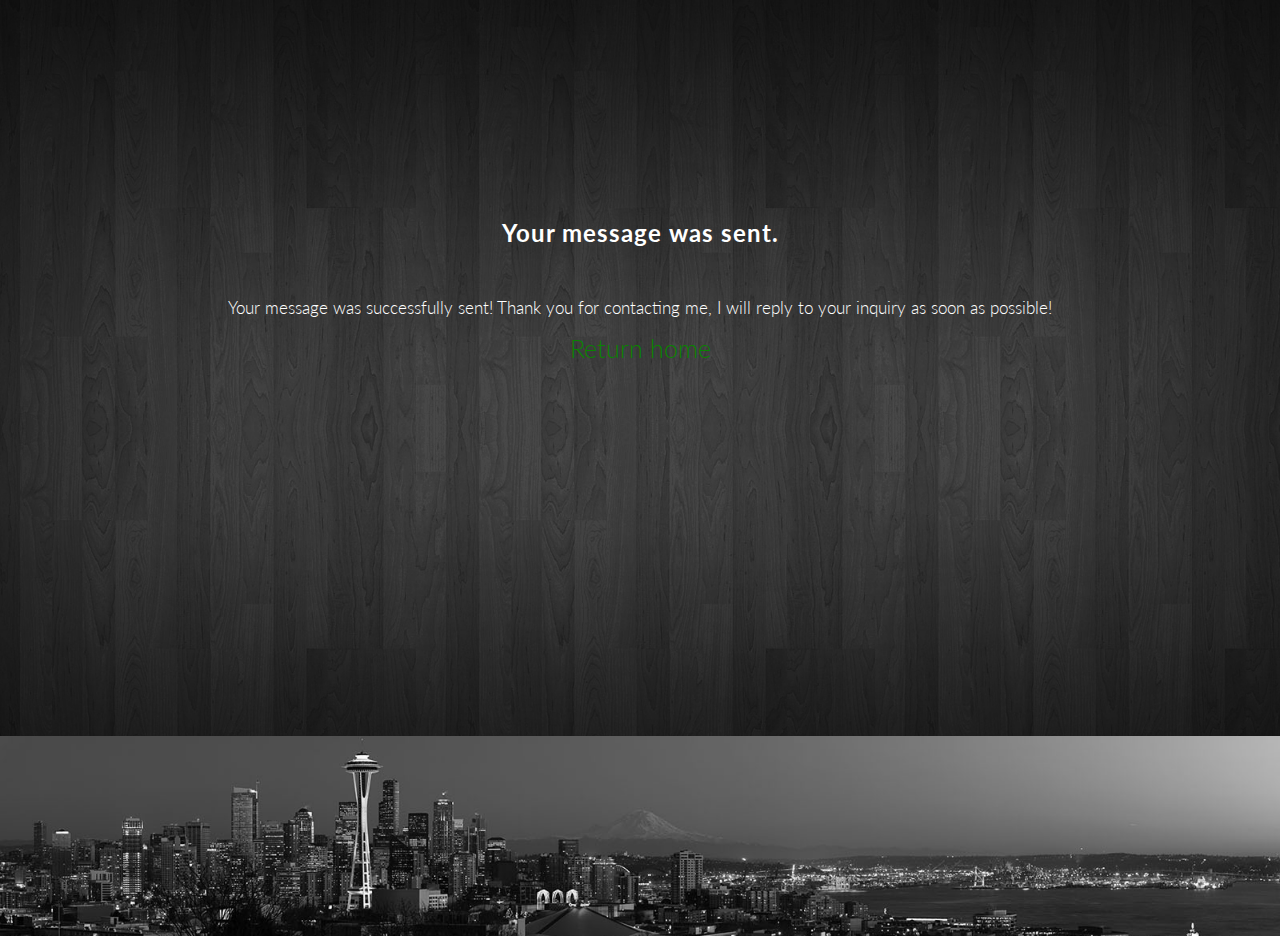
<file: thank-you.html>
<!DOCTYPE html>
<html lang="en">
<head>
      <link href='https://fonts.googleapis.com/css?family=Lato:300,400' rel='stylesheet' type='text/css'>
      <link href='https://fonts.googleapis.com/css?family=Open+Sans+Condensed:300italic' rel='stylesheet' type='text/css'>
      <meta charset="utf-8">
      <meta http-equiv="X-UA-Compatible" content="IE=edge">
      <meta name="viewport" content="width=device-width, initial-scale=1">
      <meta name="description" content="Riley Tompkins is a freelance web designer and front end developer designing functional, responsive web sites and web applications.">
      <meta name="keywords" content="web, design, front-end, html, css, javascript, jquery, frontend, UX, bootstrap, freelance">
      <meta name="author" content="Riley Tompkins">
      <title>Riley Tompkins Portfolio</title>
      <link href="css/bootstrap.min.css" rel="stylesheet">
      <link href="css/style.css" rel="stylesheet">
      <link rel="icon" type="image/png" href="img/logo.png">
      <link href="font-awesome/css/font-awesome.min.css" rel="stylesheet" type="text/css">
      <!-- HTML5 Shim and Respond.js IE8 support of HTML5 elements and media queries -->
      <!-- WARNING: Respond.js doesn't work if you view the page via file:// -->
        <!--[if lt IE 9]>
            <script src="https://oss.maxcdn.com/libs/html5shiv/3.7.0/html5shiv.js"></script>
            <script src="https://oss.maxcdn.com/libs/respond.js/1.4.2/respond.min.js"></script>
            <![endif]-->

         </head>
         <style>
      .wrap {
            margin: 0 auto;
            text-align: center;
            padding: 220px 0px 370px 0px;
            background: url(../img/blackwood.png) bottom center fixed;
                background-size: cover;
                -o-background-size: cover;
      }
      .wrap h3 {
            padding-bottom: 20px;
      }
      .wrap a {
            font-size: 25px;
      }
</style>
         <body id="page-top" data-spy="scroll" data-target=".navbar-fixed-top">
            <!--Navigation-->
            
      <div class='wrap'>
            <h3><b>Your message was sent.</b></h3>

                  <p>Your message was successfully sent!
                        Thank you for contacting me, I will reply
                        to your inquiry as soon as possible!</p>
                        <a href='/'>Return home</a>
                  </div>
<!-- Download Section -->
<section id="seattle-background" class="text-center">
 <div class="skyline">
 </div>
</section>
<!-- Footer -->
</div>

<script src="js/jquery.js"></script>
<script src="js/bootstrap.min.js"></script>
<script src="js/jquery.easing.min.js"></script>
<script src="js/main.js"></script>
<script>
   (function(i,s,o,g,r,a,m){i['GoogleAnalyticsObject']=r;i[r]=i[r]||function(){
     (i[r].q=i[r].q||[]).push(arguments)},i[r].l=1*new Date();a=s.createElement(o),
     m=s.getElementsByTagName(o)[0];a.async=1;a.src=g;m.parentNode.insertBefore(a,m)
  })(window,document,'script','//www.google-analytics.com/analytics.js','ga');

  ga('create', 'UA-68175276-1', 'auto');
  ga('send', 'pageview');

</script>
</body>
</html>
</file>
<file: css/style.css>
/*GLOBAL, BUTTONS, ETC*/
@-webkit-keyframes pulse {    
    0% {
        -webkit-transform: scale(1);
        transform: scale(1);
    }

    50% {
        -webkit-transform: scale(1.2);
        transform: scale(1.2);
    }

    100% {
        -webkit-transform: scale(1);
        transform: scale(1);
    }
    }::-moz-selection {
        text-shadow: none;
        background: #fcfcfc;
        background: rgba(255,255,255,.2);
    }
    ::selection {
        text-shadow: none;
        background: #fcfcfc;
        background: rgba(255,255,255,.2);
    }

    .btn {
        border-radius: 0;
        font-family: 'Lato', sans-serif;
        font-weight: 400;
        transition: all .3s ease-in-out;
    }

    .btn-default {
        border: 1px solid #098400;
        color: #098400;
        background-color: transparent;
    }
    .btn-default:hover,
    .btn-default:focus {
        border: 1px solid #098400;
        outline: 0;
        color: white;
        background-color: #098400;
    }
    body {
        width: 100%;
        height: 100%;
        font-family: 'Lato', sans-serif;
        font-weight: 300;
        color: #fff;
        background-color: #000;
    }
    html {
        width: 100%;
        height: 100%;
    }

    h1,
    h2,
    h3,
    h4,
    h5,
    h6 {
        margin: 0 0 30px;
        font-family: 'Lato', sans-serif;
        font-weight: 300;
        letter-spacing: 1px;
    }
    a {
        color: #098400;
        transition: all .2s ease-in-out;
    }
    a:hover,
    a:focus {
        text-decoration: none;
        color: #065500;
    }

    /*NAV*/
    .navbar-custom {
        margin-bottom: 0;
        border-bottom: 1px solid #098400;
        font-family: 'Lato', sans-serif;
        background-color: #000;
    }
    .navbar-custom .navbar-brand {
        font-weight: 700;
    }
    .navbar-custom .navbar-brand:focus {
        outline: 0;
    }
    .navbar-custom .navbar-brand .navbar-toggle {
        padding: 4px 6px;
        font-size: 16px;
        color: #fff;
    }
    .navbar-custom .navbar-brand .navbar-toggle:focus,
    .navbar-custom .navbar-brand .navbar-toggle:active {
        outline: 0;
    }
    .navbar-custom a {
        color: #fff;
    }
    .navbar-custom .nav li a {
        transition: background .3s ease-in-out;
        text-align: center;
        display: inline-block;
        position: relative;
    }

    .navbar-custom .nav li a:after {
        content: '';
        display: block;
        margin: auto;
        height: 1px;
        width: 0px;
        background: transparent;
        transition: width .5s ease;
    }
    .navbar-custom .nav li a:hover {
        transition: color .5s ease;
        outline: 0;
        color: rgba(255,255,255,.8);
        background-color: transparent;
    }

    .navbar-custom .nav li a:hover:after {
        outline: 0;
        width: 100%;
        background: #0CAA00;
    }

    .navbar-custom .nav li a:focus,
    .navbar-custom .nav li a:active {
        outline: 0;
        background-color: transparent;
    }
    .navbar-custom .nav li.active {
        outline: 0;
    }
    .navbar-custom .nav li.active a {
        background-color: rgba(255,255,255,.3);
    }
    .navbar-custom .nav li.active a:hover {
        color: #fff;
    }
    .navbar-custom {
        padding: 20px 0;
        border-bottom: 0;
        letter-spacing: 1px;
        background: 0 0;
        transition: background .5s ease-in-out,padding .5s ease-in-out;
    }
    .navbar-custom.top-nav-collapse {
        padding: 0;
        border-bottom: 1px solid #098400;
        background: #000;
    }
    .navbar .navbar-nav {
        display: inline-block;
        float: none;
        vertical-align: top;
    }
    .navbar .navbar-collapse {
        text-align: center;
    }
    .logo {
        display: inline-block;
        width: 50%;
        transition: width .5s;
    }
    .logo-fixed {
        width: 36%;
        transition: width .5s;
        z-index: 9999;
    }
    /*HEADER*/
    .navbar-brand {
        display: none;
    }
    .highlight {
        color: #8D8D8D;
    }
    .wrapper {
        position: relative;
        z-index: 99;
    }
    .break {
        padding: 75px 0px;
        background: url(../img/blackwood.png) bottom center fixed;
        background-size: cover;
        -o-background-size: cover;
        z-index: 999;
    }
    .intro {
        width: 100%;
        height: 800px;
        text-align: center;
        background: url(../img/blackwood.png) bottom center fixed;
        background-size: cover;
        -o-background-size: cover;
        z-index: 1;
    }

    /*WORK*/
    .show {
        display: none;
        opacity: 0;
        height: 0;
    }
    .workTitle, .workTitle h1 {
        height: 0;
        display: none;
        visibility: none;
    }
    .work {
        border-top: 1px solid black;
        border-bottom: 1px solid black;
        padding-top: 100px;
        padding-bottom: 100px;
        background: url(../img/debut_dark.png) center center scroll;
        -webkit-box-shadow: 0 0 50px 1px rgba(0,0,0,0.75);
        -moz-box-shadow: 0 0 50px 1px rgba(0,0,0,0.75);
        box-shadow: 0 0 40px 5px rgba(0,0,0,0.75);
    }

    /*CONTACT*/
    #contact {
        padding-bottom: 200px;
        background: url(../img/blackwood.png) center center fixed;
        z-index: 100;
    }
    .contact-info {
        padding-top: 200px;
    }

    /*FOOTER*/
    .skyline {
        width: 100%;
        padding: 100px 0;
        color: #fff;
        background: url(../img/seattlepic.jpg) no-repeat center center scroll;
        background-size: cover;
        -o-background-size: cover;
    }
    footer  {
        padding: 40px 0px 40px 0;
    }
    footer p {
        font-size: 15px;
        margin-bottom: 0px;
    }
    footer ul li {
        display: inline;
        color: #098400;
        font-size: 16px;
        margin-top: 5px;
    }
    .navbar-brand{
        display: inherit;
    }
    .navbar-brand .logo {
        width: 25%;
    }
    .logo {
        display: none;
    }
    .intro {
        padding-top: 170px;
    }
    img {
        width: 60%;
    }
    .intro-text {
        padding-bottom: 60px;
    }
    .bio {
        border-top: 1px solid #098400;
        padding-top: 60px;
        line-height: 2rem;
        font-size: 1.7rem;
        text-align: justify;
        margin-bottom: 900px;
    }
    .bio h2 {
        text-align: center;
    }
    .work p {
        font-size: 1.7rem;
    }
    .work a.btn {    
        margin: 0 auto;
        text-align: center;
    }

    .intro .intro-body {
        position: inherit;
        text-align: center;
        transform: none;
    }
    .intro .intro-body .brand-heading {
        font-size: 40px;
    }
    .intro .intro-body .intro-text {
        font-size: 20px;
    }
    footer p{
        font-size: 14px;
        position: relative;
        top: 15px;
    }
    footer ul li {
        font-size: 14px;
        display: block;
        padding-right: 10px;
    }
    footer  {
        padding: 40px 0px 40px 0;
    }
    .hide-mobile {
        display: none;
    }
    .mobile {
        display: inherit;
    }
    .projectRow a img {
        padding: 20px 0px;

    }
    h2.mobile {
        text-align: center;
        margin: 0 auto;
        border-bottom: 1px dotted #098400;
        width: 60%;
    }
    /*-----TABLET-----*/
    @media screen and (min-width: 768px) {
        img {
            max-width: 368px;
            width: 100%;
        }
        .intro {
            height: 1000px;
        }
        .navbar-brand {
            display: none;
        }
        .logo {
            display: inline;
        }
        .bio h2 {
            text-align: center;
        }
        .workTitle {
            position: fixed;
            bottom: 40%;
            z-index: 999;
            padding-left: 10px;
            padding-right: 10px;
            opacity: 0;
            transition: opacity 1s ease;
            background-color: white;
            color: black;
            font-weight: 400;
            height: auto;
            display: inherit;
            visibility: visible;
        }
        .workTitle h1 {
            margin-bottom: 15px;
            font-size: 40px;
            height: auto;
            display: inherit;
            visibility: visible;
        }
        .show {
            opacity: 1;
            transition: opacity 1s ease;
        }
        .mobile {
            display: none;
        }
        .hide-mobile {
            display: inherit;
        }
        .projectRow h2 {
            border-bottom: 1px solid #098400;
        }
        footer ul li {
        font-size: 14px;
        display: inline;
        padding-right: 0px;
    }
    }

    /*-----COMPUTER-----*/
    @media screen and (min-width: 992px) {
        .intro {
            padding-top: 200px;
            height: 800px;
        }

        .intro-text {
            font-size: 2.5rem;
            padding-bottom: 50px;
        }

        .bio p, .bio h2 {
            text-align: justify;
        }
        p {
            font-size: 1.7rem;
        }
        .projectRow {
            max-width: 1100px;
            margin: 0 auto;
            text-align: left;
        }

        .pad {
            padding-left: 50px;
        }

        img {
            max-width: 368px;
            width: 100%;
        }
    }
</file>
<file: css/looprstyle.css>
body {
    background-color: black;
}
*   {
    -ms-touch-action: manipulation; /* IE10  */
    touch-action: manipulation;     /* IE11+ */
}

.no-js #loader {
    display: none;
}
#loader {
    position: fixed;
    left: 0;
    top: 200px;
    width: 100%;
    height: 100%;
    z-index: 9999;
    background: black;
    color: white;
}
.backgroundlayer {
    background:rgba(40, 40, 40, 0.7);
    position: fixed;
    top: 200px;
    width: 101%;
    -moz-box-shadow: 0px 0px 20px rgba(160, 0, 0, .6);
    -webkit-box-shadow: 0px 0px 20px rgba(160, 0, 0, .6);
    box-shadow: 0px 0px 20px rgba(160, 0, 0, .6);
    margin-left: -10px;
}

#beat-bar{
    width:100%;
    height:20px;
    position: relative;
    top: 50px;
}

#id {
    position: absolute;
}

#sp {
    text-align: center;
    position: relative;
    margin: 30px 0px 30px 0px;
}

hr {
    border: 0;
    height: 1px;
    width: 800px;
    background-image: -webkit-linear-gradient(left, rgba(252, 255, 0, 0), rgba(252, 255, 0, .3), rgba(252, 255, 0, 0));
    background-image:    -moz-linear-gradient(left, rgba(252, 255, 0, 0), rgba(252, 255, 0, .3), rgba(252, 255, 0, 0));
    background-image:     -ms-linear-gradient(left, rgba(252, 255, 0, 0), rgba(252, 255, 0, .3), rgba(252, 255, 0, 0));
    background-image:      -o-linear-gradient(left, rgba(252, 255, 0, 0), rgba(252, 255, 0, .3), rgba(252, 255, 0, 0));
    margin: 3px 0px 3px 0px;
    margin-left: auto;
    margin-right: auto;
    position: relative;
    bottom: 2px;
}
.container {
    width: 100%;
    text-align: center;
}
.description1, .description2 {
    width: 30%;
    display: inline-block;
    margin: 0px 15px;
    vertical-align: top;
}
.container  p, .container  p{
    font-size: 16px;
    text-align: justify;
    display: block;
}
p {
    text-align: center;
    margin-top: 0px;
    color: gray;
    font-size: 24px;
    font-family: 'Dosis', sans-serif;
    font-weight: 200;
}
.background p a.coming:hover {
    color: gray;
}
.background p a.coming:hover span.coming-soon-left, .background p a.coming:hover span.coming-soon-right {
    -webkit-transition: all 300ms ease-out;
    -moz-transition: all 300ms ease-out;
    transition: all 300ms ease-out;
    opacity: 1;
}
.strikethrough {
    text-decoration: line-through;
}
.coming-soon-left, .coming-soon-right {
    /*display: none;*/
    font-size: 12px;
    color: gray;
    opacity: 0;
}

footer p {
    position: absolute;
    bottom: 0;
    left: 0;
    right: 0;
    text-align: center;
    margin: 0 auto;
    font-size: 15px;
}
a:visited, a:active, a:link {
    color: gray;
    text-decoration: none;
}
a:hover {
    color: #CC0000;
}

.btn {
    width: 5px;
    height: 5px;
    padding:20px 20px 20px 20px;
    text-decoration:none;
    text-align:center;
    color:#7f8c8d;
    cursor:pointer;
    background:#2c3e50;
    border:3px solid #34495e;
    transition-property:border .2s linear 0s;
    -moz-transition:border .2s linear 0s;
    -webkit-transition:border .2s linear 0s;
    -o-transition:border .2s linear 0s;
    font-size:25px;
}

.btn:hover {
    border:3px solid gray;
}
.btn.active {
    border:3px solid #00CC00;
    color:#00CC00;
}

    .button-group-navigation li {
        display:inline-block;
        list-style:none;
        padding:0;
        margin:0;
        zoom:1;
        background:#7f8c8d;
    }
    .button-group-navigation li .btn {
        float:left;
        margin-left:-4px;
    }

    .button-group-navigation>.btn:first-child,.button-group-navigation li:first-child .btn {
        margin-left:0;
      -webkit-border-top-left-radius: 3px;
    -webkit-border-bottom-left-radius: 3px;
    -moz-border-radius-topleft: 3px;
    -moz-border-radius-bottomleft: 3px;
    border-top-left-radius: 3px;
    border-bottom-left-radius: 3px;
    }
    .button-group-navigation>.btn:last-child,.button-group-navigation li:last-child>.btn {
        margin-right: 0;
      -webkit-border-top-right-radius: 3px;
    -webkit-border-bottom-right-radius: 3px;
    -moz-border-radius-topright: 3px;
    -moz-border-radius-bottomright: 3px;
    border-top-right-radius: 3px;
    border-bottom-right-radius: 3px;
    }
</file>
